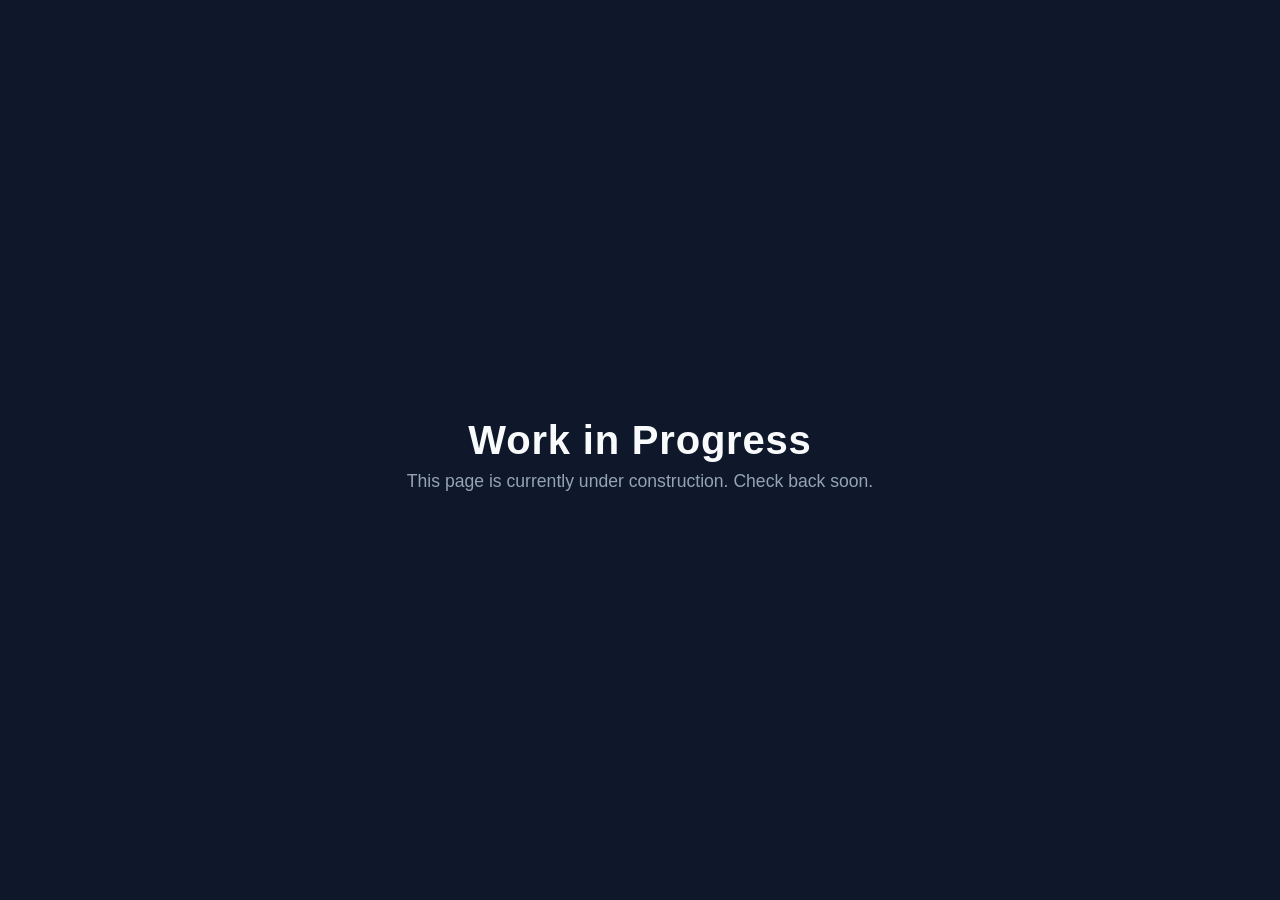
<file: work in progress/index.html>
<!DOCTYPE html>
<html lang="en">
<head>
<meta charset="UTF-8">
<meta name="viewport" content="width=device-width, initial-scale=1.0">
<title>Work in Progress</title>
<style>
  html, body {
    height: 100%;
    margin: 0;
  }
  body {
    display: flex;
    align-items: center;
    justify-content: center;
    background: #0f172a;
    color: #f8fafc;
    font-family: -apple-system, BlinkMacSystemFont, "Segoe UI", Roboto, Helvetica, Arial, sans-serif;
    text-align: center;
  }
  .container {
    padding: 2rem;
  }
  h1 {
    font-size: 2.5rem;
    margin-bottom: 0.5rem;
    letter-spacing: 0.02em;
  }
  p {
    color: #94a3b8;
    font-size: 1.1rem;
    margin-top: 0;
  }
  .dots::after {
    content: '';
    animation: dots 1.5s steps(4, end) infinite;
  }
  @keyframes dots {
    0% { content: ''; }
    25% { content: '.'; }
    50% { content: '..'; }
    75% { content: '...'; }
    100% { content: ''; }
  }
</style>
</head>
<body>
  <div class="container">
    <h1>Work in Progress<span class="dots"></span></h1>
    <p>This page is currently under construction. Check back soon.</p>
  </div>
</body>
</html>
</file>
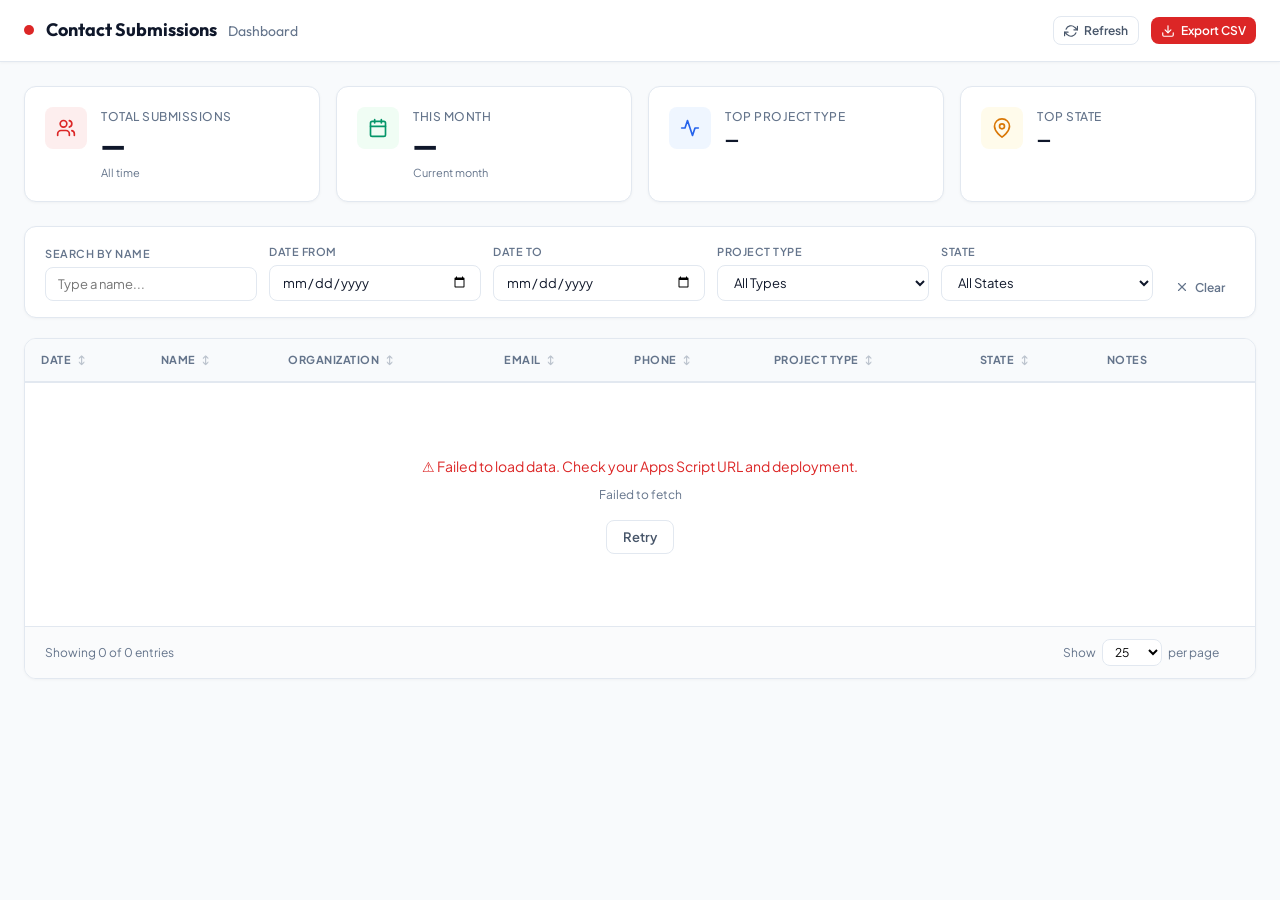
<file: dashboard.html>
<!DOCTYPE html>
<html lang="en">
<head>
  <meta charset="UTF-8" />
  <meta name="viewport" content="width=device-width, initial-scale=1.0" />
  <title>Contact Submissions Dashboard — Sunfeed Ecosolutions</title>
  <link rel="icon" type="image/png" href="images/favicon.png" />
  <link rel="preconnect" href="https://fonts.googleapis.com" />
  <link rel="preconnect" href="https://fonts.gstatic.com" crossorigin />
  <link href="https://fonts.googleapis.com/css2?family=Plus+Jakarta+Sans:wght@300;400;500;600;700;800&family=Outfit:wght@500;600;700;800&display=swap" rel="stylesheet" />
  <style>
    /* ── Reset & Base ── */
    *, *::before, *::after { box-sizing: border-box; margin: 0; padding: 0; }

    :root {
      --red: #DC2626;
      --red-hover: #B91C1C;
      --red-light: rgba(220, 38, 38, 0.08);
      --red-subtle: #FEF2F2;
      --dark: #0F172A;
      --slate: #475569;
      --muted: #64748B;
      --green: #059669;
      --green-light: #F0FDF4;
      --amber: #D97706;
      --amber-light: #FFFBEB;
      --blue: #2563EB;
      --blue-light: #EFF6FF;
      --bg: #F8FAFC;
      --white: #FFFFFF;
      --border: #E2E8F0;
      --border-warm: #E7E3DD;
      --radius-sm: 8px;
      --radius-md: 12px;
      --radius-lg: 16px;
      --shadow-sm: 0 1px 3px rgba(0,0,0,0.04);
      --shadow-md: 0 4px 12px rgba(0,0,0,0.06);
      --shadow-lg: 0 14px 28px -4px rgba(0,0,0,0.08);
      --transition: 0.25s cubic-bezier(0.4, 0, 0.2, 1);
    }

    body {
      font-family: 'Plus Jakarta Sans', -apple-system, BlinkMacSystemFont, 'Segoe UI', Roboto, sans-serif;
      color: var(--dark);
      background: var(--bg);
      line-height: 1.6;
      -webkit-font-smoothing: antialiased;
      min-height: 100vh;
    }

    /* ── Dashboard Layout ── */
    .dash-header {
      background: var(--white);
      border-bottom: 1px solid var(--border);
      padding: 16px 24px;
      display: flex;
      align-items: center;
      justify-content: space-between;
      position: sticky;
      top: 0;
      z-index: 100;
      box-shadow: var(--shadow-sm);
    }
    .dash-header-left {
      display: flex;
      align-items: center;
      gap: 12px;
    }
    .dash-header-left .logo-dot {
      width: 10px; height: 10px; border-radius: 50%; background: var(--red);
    }
    .dash-header h1 {
      font-family: 'Outfit', sans-serif;
      font-size: 18px;
      font-weight: 700;
      color: var(--dark);
    }
    .dash-header h1 span { color: var(--muted); font-weight: 400; font-size: 14px; margin-left: 8px; }
    .dash-header-right { display: flex; align-items: center; gap: 12px; }

    .dash-container {
      max-width: 1400px;
      margin: 0 auto;
      padding: 24px;
    }

    /* ── Stat Cards ── */
    .stat-grid {
      display: grid;
      grid-template-columns: repeat(auto-fit, minmax(200px, 1fr));
      gap: 16px;
      margin-bottom: 24px;
    }
    .stat-card {
      background: var(--white);
      border: 1px solid var(--border);
      border-radius: var(--radius-md);
      padding: 20px;
      display: flex;
      align-items: flex-start;
      gap: 14px;
      box-shadow: var(--shadow-sm);
      transition: all var(--transition);
    }
    .stat-card:hover { box-shadow: var(--shadow-md); transform: translateY(-1px); }
    .stat-icon {
      width: 42px; height: 42px; border-radius: var(--radius-sm);
      display: flex; align-items: center; justify-content: center; flex-shrink: 0;
    }
    .stat-icon svg { width: 20px; height: 20px; }
    .stat-icon.red { background: var(--red-light); color: var(--red); }
    .stat-icon.green { background: var(--green-light); color: var(--green); }
    .stat-icon.blue { background: var(--blue-light); color: var(--blue); }
    .stat-icon.amber { background: var(--amber-light); color: var(--amber); }
    .stat-label { font-size: 12px; color: var(--muted); font-weight: 500; text-transform: uppercase; letter-spacing: 0.5px; }
    .stat-value { font-family: 'Outfit', sans-serif; font-size: 28px; font-weight: 800; color: var(--dark); line-height: 1.2; margin-top: 2px; }
    .stat-sub { font-size: 11px; color: var(--muted); margin-top: 2px; }

    /* ── Filters ── */
    .filter-bar {
      background: var(--white);
      border: 1px solid var(--border);
      border-radius: var(--radius-md);
      padding: 16px 20px;
      margin-bottom: 20px;
      display: flex;
      flex-wrap: wrap;
      gap: 12px;
      align-items: flex-end;
      box-shadow: var(--shadow-sm);
    }
    .filter-group { display: flex; flex-direction: column; gap: 4px; flex: 1; min-width: 160px; }
    .filter-group label { font-size: 11px; font-weight: 600; color: var(--muted); text-transform: uppercase; letter-spacing: 0.5px; }
    .filter-group input,
    .filter-group select {
      border: 1px solid var(--border);
      border-radius: var(--radius-sm);
      padding: 8px 12px;
      font-size: 13px;
      font-family: inherit;
      color: var(--dark);
      background: var(--white);
      outline: none;
      transition: border-color var(--transition);
    }
    .filter-group input:focus,
    .filter-group select:focus { border-color: var(--red); }

    .filter-actions { display: flex; gap: 8px; align-items: flex-end; }

    /* ── Buttons ── */
    .btn {
      display: inline-flex; align-items: center; gap: 6px;
      padding: 8px 16px; border-radius: var(--radius-sm);
      font-size: 13px; font-weight: 600; font-family: inherit;
      cursor: pointer; border: none; transition: all var(--transition);
      text-decoration: none; white-space: nowrap;
    }
    .btn svg { width: 14px; height: 14px; }
    .btn-primary { background: var(--red); color: white; }
    .btn-primary:hover { background: var(--red-hover); }
    .btn-outline { background: transparent; color: var(--slate); border: 1px solid var(--border); }
    .btn-outline:hover { border-color: var(--red); color: var(--red); }
    .btn-ghost { background: transparent; color: var(--muted); padding: 8px; }
    .btn-ghost:hover { color: var(--red); background: var(--red-light); }
    .btn-sm { padding: 6px 10px; font-size: 12px; }
    .btn:disabled { opacity: 0.5; cursor: not-allowed; }

    /* ── Table ── */
    .table-wrapper {
      background: var(--white);
      border: 1px solid var(--border);
      border-radius: var(--radius-md);
      box-shadow: var(--shadow-sm);
      overflow: hidden;
    }
    .table-scroll { overflow-x: auto; }
    table { width: 100%; border-collapse: collapse; font-size: 13px; }
    thead { background: #F8FAFC; border-bottom: 2px solid var(--border); }
    thead th {
      padding: 12px 16px;
      text-align: left;
      font-size: 11px;
      font-weight: 700;
      text-transform: uppercase;
      letter-spacing: 0.5px;
      color: var(--muted);
      white-space: nowrap;
      cursor: pointer;
      user-select: none;
      position: relative;
    }
    thead th:hover { color: var(--red); }
    thead th .sort-arrow { margin-left: 4px; font-size: 10px; opacity: 0.4; }
    thead th.sorted .sort-arrow { opacity: 1; color: var(--red); }
    tbody tr { border-bottom: 1px solid #F1F5F9; transition: background var(--transition); }
    tbody tr:hover { background: #FAFBFC; }
    tbody tr:last-child { border-bottom: none; }
    td { padding: 12px 16px; color: var(--slate); vertical-align: top; }
    td.name-cell { font-weight: 600; color: var(--dark); white-space: nowrap; }
    td.email-cell a { color: var(--blue); text-decoration: none; }
    td.email-cell a:hover { text-decoration: underline; }
    td.phone-cell { white-space: nowrap; }
    td.notes-cell { max-width: 220px; overflow: hidden; text-overflow: ellipsis; white-space: nowrap; }
    td.notes-cell:hover { white-space: normal; overflow: visible; }
    td.date-cell { white-space: nowrap; font-size: 12px; color: var(--muted); }

    .badge {
      display: inline-block;
      padding: 3px 10px;
      border-radius: 20px;
      font-size: 11px;
      font-weight: 600;
      white-space: nowrap;
    }
    .badge-red { background: var(--red-light); color: var(--red); }
    .badge-green { background: var(--green-light); color: var(--green); }
    .badge-blue { background: var(--blue-light); color: var(--blue); }
    .badge-amber { background: var(--amber-light); color: var(--amber); }
    .badge-gray { background: #F1F5F9; color: var(--muted); }

    /* ── Pagination ── */
    .table-footer {
      display: flex;
      align-items: center;
      justify-content: space-between;
      padding: 12px 20px;
      border-top: 1px solid var(--border);
      background: #FAFBFC;
      flex-wrap: wrap;
      gap: 12px;
    }
    .table-footer-info { font-size: 12px; color: var(--muted); }
    .pagination { display: flex; align-items: center; gap: 4px; }
    .pagination button {
      width: 32px; height: 32px;
      border: 1px solid var(--border);
      border-radius: var(--radius-sm);
      background: var(--white);
      color: var(--slate);
      font-size: 13px; font-weight: 600; font-family: inherit;
      cursor: pointer;
      display: flex; align-items: center; justify-content: center;
      transition: all var(--transition);
    }
    .pagination button:hover:not(:disabled) { border-color: var(--red); color: var(--red); }
    .pagination button.active { background: var(--red); color: white; border-color: var(--red); }
    .pagination button:disabled { opacity: 0.3; cursor: not-allowed; }
    .pagination .page-ellipsis { padding: 0 4px; color: var(--muted); font-size: 13px; }
    .per-page-select {
      display: flex; align-items: center; gap: 6px; font-size: 12px; color: var(--muted);
    }
    .per-page-select select {
      border: 1px solid var(--border); border-radius: var(--radius-sm);
      padding: 4px 8px; font-size: 12px; font-family: inherit; background: var(--white);
      cursor: pointer; outline: none;
    }

    /* ── Loading & Empty States ── */
    .loading-state, .empty-state, .error-state {
      text-align: center; padding: 60px 20px;
    }
    .loading-spinner {
      width: 40px; height: 40px; border: 3px solid var(--border);
      border-top-color: var(--red); border-radius: 50%;
      animation: spin 0.8s linear infinite; margin: 0 auto 16px;
    }
    @keyframes spin { to { transform: rotate(360deg); } }
    .empty-state svg { width: 48px; height: 48px; color: var(--border); margin-bottom: 12px; }
    .empty-state p { color: var(--muted); font-size: 14px; }
    .error-state p { color: var(--red); font-size: 14px; }

    /* ── Row Detail Modal ── */
    .detail-overlay {
      position: fixed; inset: 0; background: rgba(15,23,42,0.5);
      display: none; align-items: center; justify-content: center;
      z-index: 1000; padding: 16px; backdrop-filter: blur(4px);
    }
    .detail-overlay.open { display: flex; }
    .detail-card {
      background: var(--white); border-radius: var(--radius-lg);
      max-width: 560px; width: 100%; padding: 32px;
      box-shadow: var(--shadow-lg); position: relative;
      max-height: 90vh; overflow-y: auto;
      animation: slideUp 0.2s ease;
    }
    @keyframes slideUp {
      from { opacity: 0; transform: translateY(20px); }
      to { opacity: 1; transform: translateY(0); }
    }
    .detail-close {
      position: absolute; top: 12px; right: 12px;
      width: 32px; height: 32px; border-radius: 50%;
      background: #F1F5F9; border: none; color: var(--slate);
      font-size: 18px; cursor: pointer; display: flex;
      align-items: center; justify-content: center;
      transition: all var(--transition);
    }
    .detail-close:hover { background: var(--red-light); color: var(--red); }
    .detail-row { display: flex; gap: 8px; padding: 10px 0; border-bottom: 1px solid #F1F5F9; }
    .detail-row:last-child { border-bottom: none; }
    .detail-label { font-size: 12px; font-weight: 600; color: var(--muted); min-width: 120px; text-transform: uppercase; letter-spacing: 0.5px; flex-shrink: 0; }
    .detail-value { font-size: 14px; color: var(--dark); word-break: break-word; }

    /* ── Responsive ── */
    @media (max-width: 768px) {
      .dash-header { padding: 12px 16px; flex-wrap: wrap; gap: 8px; }
      .dash-header h1 { font-size: 15px; }
      .dash-header h1 span { display: none; }
      .dash-container { padding: 16px; }
      .stat-grid { grid-template-columns: repeat(2, 1fr); gap: 10px; }
      .stat-card { padding: 14px; }
      .stat-value { font-size: 22px; }
      .filter-bar { padding: 12px; gap: 8px; }
      .filter-group { min-width: 100%; }
      .table-footer { flex-direction: column; align-items: flex-start; }
    }
    @media (max-width: 480px) {
      .stat-grid { grid-template-columns: 1fr; }
    }
  </style>
</head>
<body>

  <!-- Header -->
  <header class="dash-header">
    <div class="dash-header-left">
      <div class="logo-dot"></div>
      <h1>Contact Submissions <span>Dashboard</span></h1>
    </div>
    <div class="dash-header-right">
      <button class="btn btn-outline btn-sm" onclick="fetchData()" id="refresh-btn">
        <svg xmlns="http://www.w3.org/2000/svg" width="14" height="14" viewBox="0 0 24 24" fill="none" stroke="currentColor" stroke-width="2" stroke-linecap="round" stroke-linejoin="round"><polyline points="23 4 23 10 17 10"/><polyline points="1 20 1 14 7 14"/><path d="M3.51 9a9 9 0 0 1 14.85-3.36L23 10M1 14l4.64 4.36A9 9 0 0 0 20.49 15"/></svg>
        Refresh
      </button>
      <button class="btn btn-primary btn-sm" onclick="exportCSV()">
        <svg xmlns="http://www.w3.org/2000/svg" width="14" height="14" viewBox="0 0 24 24" fill="none" stroke="currentColor" stroke-width="2" stroke-linecap="round" stroke-linejoin="round"><path d="M21 15v4a2 2 0 0 1-2 2H5a2 2 0 0 1-2-2v-4"/><polyline points="7 10 12 15 17 10"/><line x1="12" y1="15" x2="12" y2="3"/></svg>
        Export CSV
      </button>
    </div>
  </header>

  <div class="dash-container">
    <!-- Stat Cards -->
    <div class="stat-grid" id="stat-grid">
      <div class="stat-card">
        <div class="stat-icon red">
          <svg xmlns="http://www.w3.org/2000/svg" width="20" height="20" viewBox="0 0 24 24" fill="none" stroke="currentColor" stroke-width="2" stroke-linecap="round" stroke-linejoin="round"><path d="M16 21v-2a4 4 0 0 0-4-4H6a4 4 0 0 0-4 4v2"/><circle cx="9" cy="7" r="4"/><path d="M22 21v-2a4 4 0 0 0-3-3.87"/><path d="M16 3.13a4 4 0 0 1 0 7.75"/></svg>
        </div>
        <div>
          <div class="stat-label">Total Submissions</div>
          <div class="stat-value" id="stat-total">—</div>
          <div class="stat-sub">All time</div>
        </div>
      </div>
      <div class="stat-card">
        <div class="stat-icon green">
          <svg xmlns="http://www.w3.org/2000/svg" width="20" height="20" viewBox="0 0 24 24" fill="none" stroke="currentColor" stroke-width="2" stroke-linecap="round" stroke-linejoin="round"><rect x="3" y="4" width="18" height="18" rx="2" ry="2"/><line x1="16" y1="2" x2="16" y2="6"/><line x1="8" y1="2" x2="8" y2="6"/><line x1="3" y1="10" x2="21" y2="10"/></svg>
        </div>
        <div>
          <div class="stat-label">This Month</div>
          <div class="stat-value" id="stat-month">—</div>
          <div class="stat-sub" id="stat-month-label">Current month</div>
        </div>
      </div>
      <div class="stat-card">
        <div class="stat-icon blue">
          <svg xmlns="http://www.w3.org/2000/svg" width="20" height="20" viewBox="0 0 24 24" fill="none" stroke="currentColor" stroke-width="2" stroke-linecap="round" stroke-linejoin="round"><path d="M22 12h-4l-3 9L9 3l-3 9H2"/></svg>
        </div>
        <div>
          <div class="stat-label">Top Project Type</div>
          <div class="stat-value" id="stat-top-type" style="font-size:16px;margin-top:4px;">—</div>
          <div class="stat-sub" id="stat-top-type-count"></div>
        </div>
      </div>
      <div class="stat-card">
        <div class="stat-icon amber">
          <svg xmlns="http://www.w3.org/2000/svg" width="20" height="20" viewBox="0 0 24 24" fill="none" stroke="currentColor" stroke-width="2" stroke-linecap="round" stroke-linejoin="round"><path d="M21 10c0 7-9 13-9 13s-9-6-9-13a9 9 0 0 1 18 0z"/><circle cx="12" cy="10" r="3"/></svg>
        </div>
        <div>
          <div class="stat-label">Top State</div>
          <div class="stat-value" id="stat-top-state" style="font-size:16px;margin-top:4px;">—</div>
          <div class="stat-sub" id="stat-top-state-count"></div>
        </div>
      </div>
    </div>

    <!-- Filters -->
    <div class="filter-bar">
      <div class="filter-group">
        <label>Search by Name</label>
        <input type="text" id="filter-name" placeholder="Type a name..." oninput="applyFilters()" />
      </div>
      <div class="filter-group">
        <label>Date From</label>
        <input type="date" id="filter-date-from" onchange="applyFilters()" />
      </div>
      <div class="filter-group">
        <label>Date To</label>
        <input type="date" id="filter-date-to" onchange="applyFilters()" />
      </div>
      <div class="filter-group">
        <label>Project Type</label>
        <select id="filter-type" onchange="applyFilters()">
          <option value="">All Types</option>
        </select>
      </div>
      <div class="filter-group">
        <label>State</label>
        <select id="filter-state" onchange="applyFilters()">
          <option value="">All States</option>
        </select>
      </div>
      <div class="filter-actions">
        <button class="btn btn-ghost btn-sm" onclick="clearFilters()">
          <svg xmlns="http://www.w3.org/2000/svg" width="14" height="14" viewBox="0 0 24 24" fill="none" stroke="currentColor" stroke-width="2" stroke-linecap="round" stroke-linejoin="round"><line x1="18" y1="6" x2="6" y2="18"/><line x1="6" y1="6" x2="18" y2="18"/></svg>
          Clear
        </button>
      </div>
    </div>

    <!-- Table -->
    <div class="table-wrapper">
      <div class="table-scroll">
        <table>
          <thead>
            <tr>
              <th onclick="sortBy('timestamp')">Date <span class="sort-arrow">↕</span></th>
              <th onclick="sortBy('name')">Name <span class="sort-arrow">↕</span></th>
              <th onclick="sortBy('organization')">Organization <span class="sort-arrow">↕</span></th>
              <th onclick="sortBy('email')">Email <span class="sort-arrow">↕</span></th>
              <th onclick="sortBy('phone')">Phone <span class="sort-arrow">↕</span></th>
              <th onclick="sortBy('projectType')">Project Type <span class="sort-arrow">↕</span></th>
              <th onclick="sortBy('targetState')">State <span class="sort-arrow">↕</span></th>
              <th>Notes</th>
              <th style="width:50px;"></th>
            </tr>
          </thead>
          <tbody id="table-body">
            <tr>
              <td colspan="9">
                <div class="loading-state">
                  <div class="loading-spinner"></div>
                  <p>Loading submissions...</p>
                </div>
              </td>
            </tr>
          </tbody>
        </table>
      </div>
      <div class="table-footer">
        <div class="table-footer-info" id="table-info">Showing 0 of 0 entries</div>
        <div style="display:flex;align-items:center;gap:16px;flex-wrap:wrap;">
          <div class="per-page-select">
            Show
            <select id="per-page" onchange="changePerPage()">
              <option value="10">10</option>
              <option value="25" selected>25</option>
              <option value="50">50</option>
              <option value="100">100</option>
            </select>
            per page
          </div>
          <div class="pagination" id="pagination"></div>
        </div>
      </div>
    </div>
  </div>

  <!-- Row Detail Modal -->
  <div class="detail-overlay" id="detail-modal" onclick="if(event.target===this)closeDetail()">
    <div class="detail-card" id="detail-card">
      <button class="detail-close" onclick="closeDetail()">&times;</button>
      <h3 style="font-family:'Outfit',sans-serif;font-size:18px;font-weight:700;margin-bottom:20px;">Submission Details</h3>
      <div id="detail-body"></div>
    </div>
  </div>

  <script>
  // ════════════════════════════════════════════════════════════
  // CONFIGURATION — Replace this URL with your Apps Script URL
  // ════════════════════════════════════════════════════════════
  const SHEET_API_URL = 'https://script.google.com/macros/s/AKfycbzuU--elG4XRTAeFVuY0VatOlNDu8J29boRoGLWe8d86WDJMUWmky2HvX6X1xVQ48e_Zw/exec';

  // ── State ──
  let allData = [];
  let filteredData = [];
  let currentPage = 1;
  let perPage = 25;
  let sortField = 'timestamp';
  let sortDir = 'desc';

  // ── Fetch Data ──
  async function fetchData() {
    const btn = document.getElementById('refresh-btn');
    btn.disabled = true;
    btn.innerHTML = '<div class="loading-spinner" style="width:14px;height:14px;border-width:2px;margin:0;"></div> Loading...';

    document.getElementById('table-body').innerHTML = `
      <tr><td colspan="9">
        <div class="loading-state">
          <div class="loading-spinner"></div>
          <p>Fetching submissions from Google Sheets...</p>
        </div>
      </td></tr>`;

    try {
      const res = await fetch(SHEET_API_URL + '?action=getAll');
      const json = await res.json();

      if (json.status === 'success' && Array.isArray(json.data)) {
        allData = json.data.map((row, i) => ({ ...row, _index: i }));
        populateFilterDropdowns();
        applyFilters();
        updateStats();
      } else {
        throw new Error(json.message || 'Invalid response');
      }
    } catch (err) {
      console.error('Fetch error:', err);
      document.getElementById('table-body').innerHTML = `
        <tr><td colspan="9">
          <div class="error-state">
            <p>⚠ Failed to load data. Check your Apps Script URL and deployment.</p>
            <p style="font-size:12px;color:var(--muted);margin-top:8px;">${err.message}</p>
            <button class="btn btn-outline" style="margin-top:16px;" onclick="fetchData()">Retry</button>
          </div>
        </td></tr>`;
    } finally {
      btn.disabled = false;
      btn.innerHTML = `<svg xmlns="http://www.w3.org/2000/svg" width="14" height="14" viewBox="0 0 24 24" fill="none" stroke="currentColor" stroke-width="2" stroke-linecap="round" stroke-linejoin="round"><polyline points="23 4 23 10 17 10"/><polyline points="1 20 1 14 7 14"/><path d="M3.51 9a9 9 0 0 1 14.85-3.36L23 10M1 14l4.64 4.36A9 9 0 0 0 20.49 15"/></svg> Refresh`;
    }
  }

  // ── Stats ──
  function updateStats() {
    document.getElementById('stat-total').textContent = allData.length;

    // This month
    const now = new Date();
    const monthData = allData.filter(r => {
      const d = new Date(r.timestamp);
      return d.getMonth() === now.getMonth() && d.getFullYear() === now.getFullYear();
    });
    document.getElementById('stat-month').textContent = monthData.length;
    document.getElementById('stat-month-label').textContent = now.toLocaleString('default', { month: 'long', year: 'numeric' });

    // Top project type
    const typeCounts = {};
    allData.forEach(r => { if (r.projectType) typeCounts[r.projectType] = (typeCounts[r.projectType] || 0) + 1; });
    const topType = Object.entries(typeCounts).sort((a, b) => b[1] - a[1])[0];
    document.getElementById('stat-top-type').textContent = topType ? topType[0] : '—';
    document.getElementById('stat-top-type-count').textContent = topType ? `${topType[1]} submissions` : '';

    // Top state
    const stateCounts = {};
    allData.forEach(r => { if (r.targetState) stateCounts[r.targetState] = (stateCounts[r.targetState] || 0) + 1; });
    const topState = Object.entries(stateCounts).sort((a, b) => b[1] - a[1])[0];
    document.getElementById('stat-top-state').textContent = topState ? topState[0] : '—';
    document.getElementById('stat-top-state-count').textContent = topState ? `${topState[1]} submissions` : '';
  }

  // ── Filter Dropdowns ──
  function populateFilterDropdowns() {
    const types = [...new Set(allData.map(r => r.projectType).filter(Boolean))].sort();
    const states = [...new Set(allData.map(r => r.targetState).filter(Boolean))].sort();

    const typeSelect = document.getElementById('filter-type');
    typeSelect.innerHTML = '<option value="">All Types</option>' + types.map(t => `<option value="${t}">${t}</option>`).join('');

    const stateSelect = document.getElementById('filter-state');
    stateSelect.innerHTML = '<option value="">All States</option>' + states.map(s => `<option value="${s}">${s}</option>`).join('');
  }

  // ── Apply Filters ──
  function applyFilters() {
    const nameQuery = document.getElementById('filter-name').value.toLowerCase().trim();
    const dateFrom = document.getElementById('filter-date-from').value;
    const dateTo = document.getElementById('filter-date-to').value;
    const typeFilter = document.getElementById('filter-type').value;
    const stateFilter = document.getElementById('filter-state').value;

    filteredData = allData.filter(row => {
      // Name filter
      if (nameQuery && !(row.name || '').toLowerCase().includes(nameQuery)) return false;

      // Date filters
      if (dateFrom || dateTo) {
        const rowDate = new Date(row.timestamp);
        if (isNaN(rowDate.getTime())) return false;
        const rowDateStr = rowDate.toISOString().split('T')[0];
        if (dateFrom && rowDateStr < dateFrom) return false;
        if (dateTo && rowDateStr > dateTo) return false;
      }

      // Type filter
      if (typeFilter && row.projectType !== typeFilter) return false;

      // State filter
      if (stateFilter && row.targetState !== stateFilter) return false;

      return true;
    });

    // Sort
    doSort();

    currentPage = 1;
    renderTable();
  }

  function clearFilters() {
    document.getElementById('filter-name').value = '';
    document.getElementById('filter-date-from').value = '';
    document.getElementById('filter-date-to').value = '';
    document.getElementById('filter-type').value = '';
    document.getElementById('filter-state').value = '';
    applyFilters();
  }

  // ── Sorting ──
  function sortBy(field) {
    if (sortField === field) {
      sortDir = sortDir === 'asc' ? 'desc' : 'asc';
    } else {
      sortField = field;
      sortDir = field === 'timestamp' ? 'desc' : 'asc';
    }
    doSort();
    renderTable();

    // Update header styles
    document.querySelectorAll('thead th').forEach(th => th.classList.remove('sorted'));
  }

  function doSort() {
    filteredData.sort((a, b) => {
      let valA = a[sortField] || '';
      let valB = b[sortField] || '';

      if (sortField === 'timestamp') {
        valA = new Date(valA).getTime() || 0;
        valB = new Date(valB).getTime() || 0;
      } else {
        valA = String(valA).toLowerCase();
        valB = String(valB).toLowerCase();
      }

      if (valA < valB) return sortDir === 'asc' ? -1 : 1;
      if (valA > valB) return sortDir === 'asc' ? 1 : -1;
      return 0;
    });
  }

  // ── Render Table ──
  function renderTable() {
    const tbody = document.getElementById('table-body');
    const total = filteredData.length;
    const totalPages = Math.ceil(total / perPage) || 1;

    if (currentPage > totalPages) currentPage = totalPages;

    const start = (currentPage - 1) * perPage;
    const end = Math.min(start + perPage, total);
    const pageData = filteredData.slice(start, end);

    if (total === 0) {
      tbody.innerHTML = `
        <tr><td colspan="9">
          <div class="empty-state">
            <svg xmlns="http://www.w3.org/2000/svg" width="48" height="48" viewBox="0 0 24 24" fill="none" stroke="currentColor" stroke-width="1.5" stroke-linecap="round" stroke-linejoin="round"><path d="M14.5 2H6a2 2 0 0 0-2 2v16a2 2 0 0 0 2 2h12a2 2 0 0 0 2-2V7.5L14.5 2z"/><polyline points="14 2 14 8 20 8"/></svg>
            <p>No submissions found matching your filters.</p>
          </div>
        </td></tr>`;
    } else {
      tbody.innerHTML = pageData.map(row => {
        const d = new Date(row.timestamp);
        const dateStr = isNaN(d.getTime()) ? '—' : d.toLocaleDateString('en-IN', { day: '2-digit', month: 'short', year: 'numeric' });
        const timeStr = isNaN(d.getTime()) ? '' : d.toLocaleTimeString('en-IN', { hour: '2-digit', minute: '2-digit' });
        const typeBadge = getTypeBadge(row.projectType);

        return `<tr onclick="showDetail(${row._index})" style="cursor:pointer;">
          <td class="date-cell">${dateStr}<br><span style="font-size:11px;opacity:0.6;">${timeStr}</span></td>
          <td class="name-cell">${esc(row.name)}</td>
          <td>${esc(row.organization) || '<span style="color:var(--muted)">—</span>'}</td>
          <td class="email-cell"><a href="mailto:${esc(row.email)}" onclick="event.stopPropagation()">${esc(row.email)}</a></td>
          <td class="phone-cell">${esc(row.phone)}</td>
          <td>${typeBadge}</td>
          <td>${esc(row.targetState) || '<span style="color:var(--muted)">—</span>'}</td>
          <td class="notes-cell" title="${esc(row.notes)}">${esc(row.notes) || '<span style="color:var(--muted)">—</span>'}</td>
          <td>
            <button class="btn btn-ghost btn-sm" onclick="event.stopPropagation();showDetail(${row._index})" title="View details">
              <svg xmlns="http://www.w3.org/2000/svg" width="14" height="14" viewBox="0 0 24 24" fill="none" stroke="currentColor" stroke-width="2" stroke-linecap="round" stroke-linejoin="round"><path d="M1 12s4-8 11-8 11 8 11 8-4 8-11 8-11-8-11-8z"/><circle cx="12" cy="12" r="3"/></svg>
            </button>
          </td>
        </tr>`;
      }).join('');
    }

    // Table info
    document.getElementById('table-info').textContent = total === 0
      ? 'No entries found'
      : `Showing ${start + 1}–${end} of ${total} entries` + (total < allData.length ? ` (filtered from ${allData.length})` : '');

    renderPagination(totalPages);
  }

  function getTypeBadge(type) {
    if (!type) return '<span class="badge badge-gray">—</span>';
    const map = {
      'Solar Street Lighting': 'red',
      'Solar High Mast Lighting': 'amber',
      'Solar PV / Power Plant': 'green',
      'Battery Storage (LiFePO4)': 'blue',
      'Remote Monitoring (RMS)': 'blue',
      'AMC / O&M': 'amber',
      'Other / General Inquiry': 'gray'
    };
    const color = map[type] || 'gray';
    return `<span class="badge badge-${color}">${esc(type)}</span>`;
  }

  // ── Pagination ──
  function renderPagination(totalPages) {
    const container = document.getElementById('pagination');
    if (totalPages <= 1) { container.innerHTML = ''; return; }

    let html = `<button onclick="goToPage(${currentPage - 1})" ${currentPage === 1 ? 'disabled' : ''}>&lsaquo;</button>`;

    const pages = getPaginationRange(currentPage, totalPages);
    pages.forEach(p => {
      if (p === '...') {
        html += '<span class="page-ellipsis">…</span>';
      } else {
        html += `<button onclick="goToPage(${p})" class="${p === currentPage ? 'active' : ''}">${p}</button>`;
      }
    });

    html += `<button onclick="goToPage(${currentPage + 1})" ${currentPage === totalPages ? 'disabled' : ''}>&rsaquo;</button>`;
    container.innerHTML = html;
  }

  function getPaginationRange(current, total) {
    if (total <= 7) return Array.from({ length: total }, (_, i) => i + 1);
    if (current <= 3) return [1, 2, 3, 4, '...', total];
    if (current >= total - 2) return [1, '...', total - 3, total - 2, total - 1, total];
    return [1, '...', current - 1, current, current + 1, '...', total];
  }

  function goToPage(page) {
    const totalPages = Math.ceil(filteredData.length / perPage) || 1;
    if (page < 1 || page > totalPages) return;
    currentPage = page;
    renderTable();
    document.querySelector('.table-wrapper').scrollIntoView({ behavior: 'smooth', block: 'start' });
  }

  function changePerPage() {
    perPage = parseInt(document.getElementById('per-page').value) || 25;
    currentPage = 1;
    renderTable();
  }

  // ── Row Detail ──
  function showDetail(index) {
    const row = allData[index];
    if (!row) return;

    const d = new Date(row.timestamp);
    const dateStr = isNaN(d.getTime()) ? '—' : d.toLocaleString('en-IN', { dateStyle: 'long', timeStyle: 'short' });

    const fields = [
      ['Submitted', dateStr],
      ['Name', row.name],
      ['Organization', row.organization],
      ['Email', row.email ? `<a href="mailto:${esc(row.email)}" style="color:var(--blue);">${esc(row.email)}</a>` : '—'],
      ['Phone', row.phone ? `<a href="tel:${esc(row.phone)}" style="color:var(--blue);">${esc(row.phone)}</a>` : '—'],
      ['Project Type', row.projectType || '—'],
      ['Target State', row.targetState || '—'],
      ['District', row.district || '—'],
      ['Quantity / Capacity', row.quantity || '—'],
      ['Notes', row.notes || '—']
    ];

    document.getElementById('detail-body').innerHTML = fields.map(([label, value]) =>
      `<div class="detail-row">
        <div class="detail-label">${label}</div>
        <div class="detail-value">${value}</div>
      </div>`
    ).join('');

    document.getElementById('detail-modal').classList.add('open');
  }

  function closeDetail() {
    document.getElementById('detail-modal').classList.remove('open');
  }

  // ── Export CSV ──
  function exportCSV() {
    if (filteredData.length === 0) { alert('No data to export.'); return; }

    const headers = ['Date', 'Name', 'Organization', 'Email', 'Phone', 'Project Type', 'State', 'District', 'Quantity', 'Notes'];
    const rows = filteredData.map(r => [
      new Date(r.timestamp).toLocaleString('en-IN'),
      r.name, r.organization, r.email, r.phone,
      r.projectType, r.targetState, r.district, r.quantity, r.notes
    ]);

    const csvContent = [headers, ...rows]
      .map(row => row.map(cell => `"${String(cell || '').replace(/"/g, '""')}"`).join(','))
      .join('\n');

    const blob = new Blob(['\uFEFF' + csvContent], { type: 'text/csv;charset=utf-8;' });
    const url = URL.createObjectURL(blob);
    const a = document.createElement('a');
    a.href = url;
    a.download = `contact-submissions-${new Date().toISOString().split('T')[0]}.csv`;
    a.click();
    URL.revokeObjectURL(url);
  }

  // ── Utility ──
  function esc(str) {
    if (!str) return '';
    const div = document.createElement('div');
    div.textContent = str;
    return div.innerHTML;
  }

  // ── Keyboard shortcuts ──
  document.addEventListener('keydown', (e) => {
    if (e.key === 'Escape') closeDetail();
  });

  // ── Init ──
  fetchData();
  </script>
</body>
</html>
</file>
